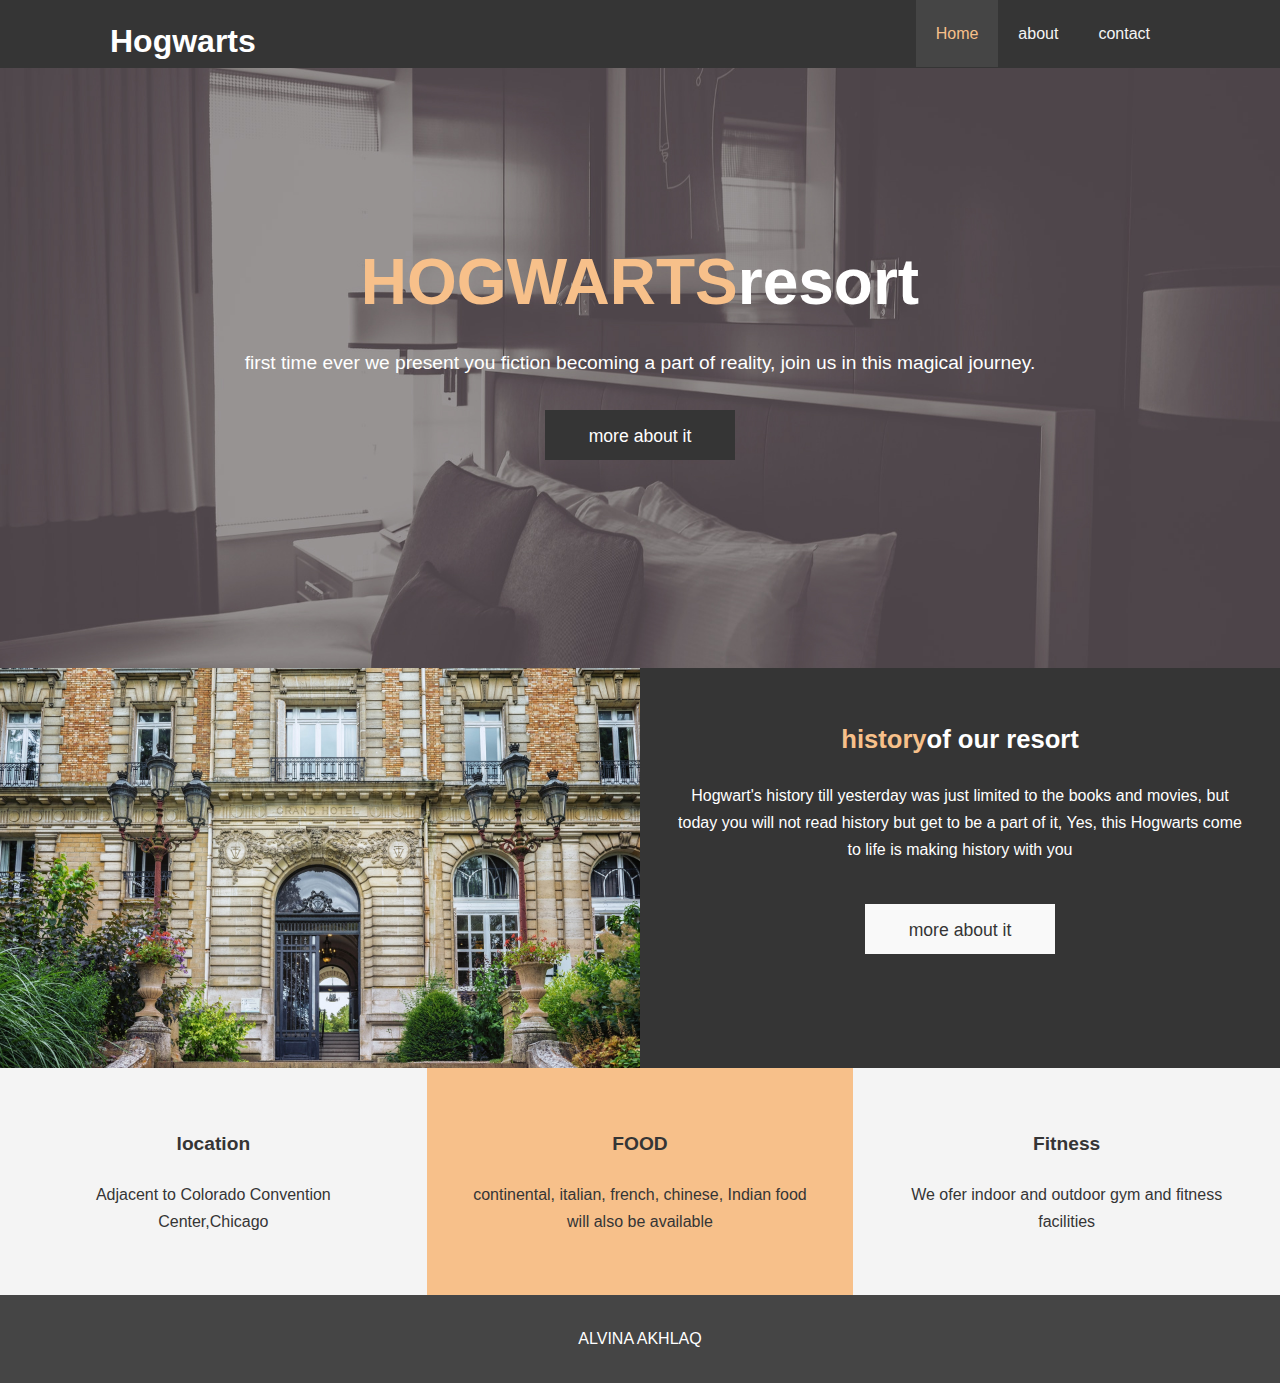
<file: index.html>
<!DOCTYPE html>
<html lang="pt-br">
<head>
	<meta charset="UTF-8">
	<link rel="stylesheet" type="text/css" href="css/style.css">
	<link rel="stylesheet" type="text/css" media="screen and (max-width:  860px)" href="css/mobile.css">
	<link rel="stylesheet" href="https://use.fontawesome.com/releases/v5.6.1/css/all.css" integrity="sha384-gfdkjb5BdAXd+lj+gudLWI+BXq4IuLW5IT+brZEZsLFm++aCMlF1V92rMkPaX4PP" crossorigin="anonymous">
	<title>HOGWARTS | -Alvina Akhlaq </title>
</head>
<body>
	<header>
		<nav id="navbar">
			<div class="container">
				<h1 id="logo">Hogwarts</h1>
				<ul>
					<li><a href="index.html" class="current">Home</a></li>
					<li><a href="about.html">about</a></li>
					<li><a href="contact.html">contact</a></li>
				</ul>
			</div>
		</nav>

		  
		<section id="showcase">
			<div class="container">
				<h2><strong class="primary-text">HOGWARTS</strong>resort</h2>
				<h3>first time ever we present you fiction becoming a part of reality, join us in this magical journey.</h3>
				<a href="about.html" id="showcase-btn" class="btn">more about it</a>
			</div>
		</section>
	</header>
	<main>
		<section id="section-one">
			<div id="img"></div>
			<div id="the-history">
				<h4><strong class="primary-text">history</strong>of our resort</h4>
				<p>Hogwart's history till yesterday was just limited to the books and movies, but today you will not read history but get to be a part of it, Yes, this Hogwarts come to life is making history with you</p>
				<a href="about.html" id="the-history-btn" class="btn">more about it</a>
			</div>
		</section>
		<section id="section-two">
			<div class="section-two-box">
				<i class="fas fa-hotel fa-3x"></i>
				<h5>location</h5>
				<p>Adjacent to Colorado Convention Center,Chicago</p>
			</div>
			<div class="section-two-box">
				<i class="fas fa-utensils fa-3x"></i>
				<h5>FOOD</h5>
				<p>continental, italian, french, chinese, Indian food will also be available</p>
			</div>
			<div class="section-two-box">
				<i class="fas fa-dumbbell fa-3x"></i>
				<h5>Fitness</h5>
				<p>We ofer indoor and outdoor gym and fitness facilities</p>
			</div>
		</section>
	</main>
	<footer>
		<p>ALVINA AKHLAQ</p>
	</footer>
	
</body>
</html>
</file>
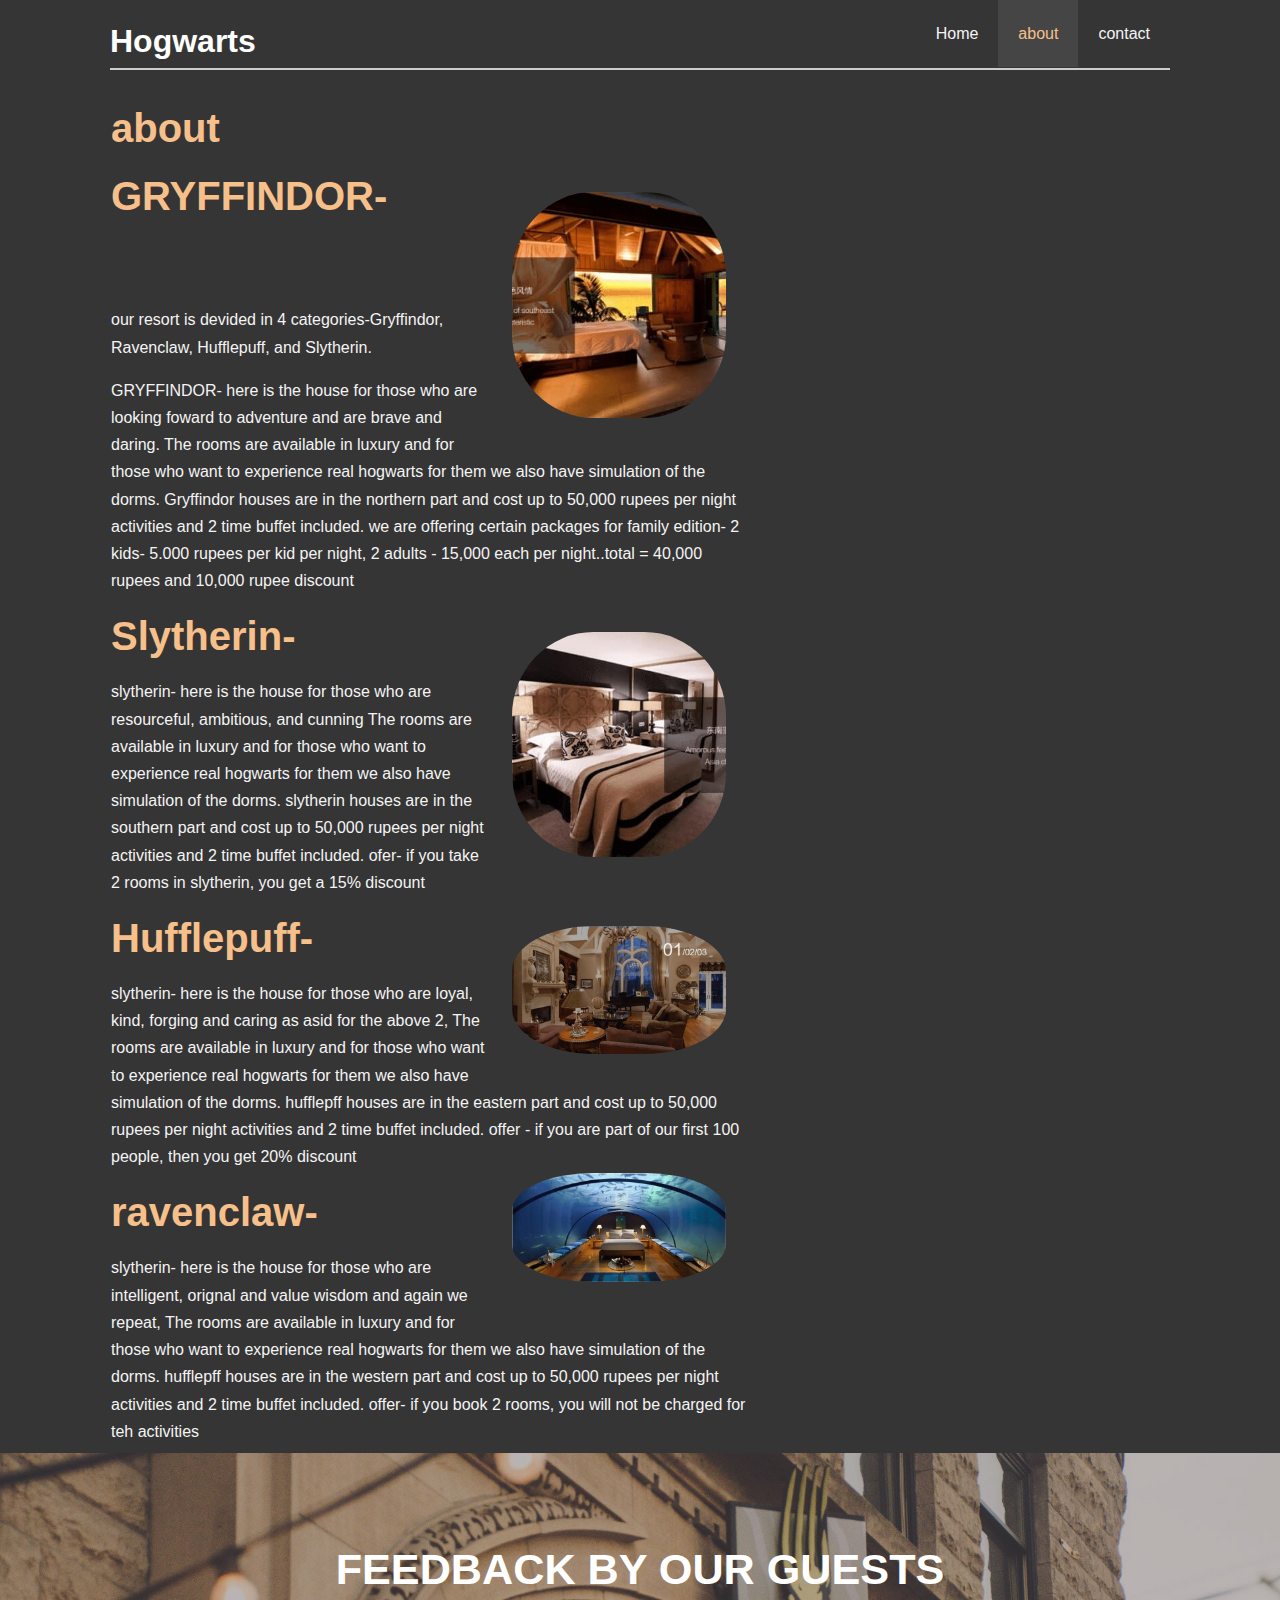
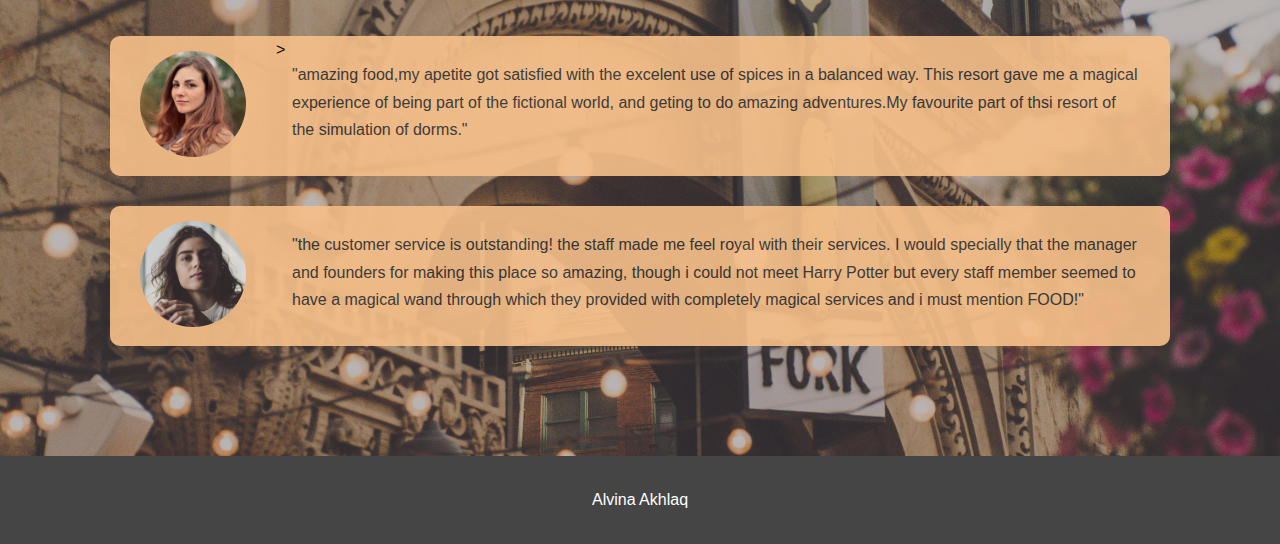
<file: about.html>
<!DOCTYPE html>
<html lang="pt-br">
<head>
	<meta charset="UTF-8">
	<link rel="stylesheet" type="text/css" href="css/style.css">
	<link rel="stylesheet" type="text/css" media="screen and (max-width:  860px)" href="css/mobile.css">
	<title>Hogwarts</title>
</head>
<body>
	<header>
		<nav id="navbar">
			<div class="container">
				<h1 id="logo">Hogwarts</h1>
				<ul>
					<li><a href="index.html">Home</a></li>
					<li><a href="about.html" class="current">about</a></li>
					<li><a href="contact.html">contact</a></li>
				</ul>
			</div>
		</nav>
	</header>
	<main>
		<div class="container">
			<section id="about">
				<div id="about-content">
					<h2><strong class="primary-text">about</strong>the resort and Prices</h2>
					
					<img src="img/timg6.jpg">
					
					<h2><strong class="primary-text">GRYFFINDOR-</strong> details-</h2>
					<p>our resort is devided in 4 categories-Gryffindor, Ravenclaw, Hufflepuff, and Slytherin.</p>
					<p>GRYFFINDOR- here is the house for those who are looking foward to adventure and are brave and daring.
						The rooms are available in luxury and for those who want to experience real hogwarts for them we also have simulation of the dorms. 
						Gryffindor houses are in the northern part and cost up to 50,000 rupees per night activities and 2 time buffet included.
					we are offering certain packages for family edition- 2 kids- 5.000 rupees per kid per night, 2 adults - 15,000 each per night..total = 40,000 rupees and 10,000 rupee discount</p>
					
					<img src="img/timg5.jpg" alt="Samantha">	

	<h2><strong class="primary-text">Slytherin-</strong> details-</h2>
	<p>slytherin- here is the house for those who are resourceful, ambitious, and cunning
	The rooms are available in luxury and for those who want to experience real hogwarts for them we also have simulation of the dorms. 
	slytherin houses are in the southern part and cost up to 50,000 rupees per night activities and 2 time buffet included.
	ofer- if you take 2 rooms in slytherin, you get a 15% discount 
	
	<img src="img/timg2.jpg"alt="Samantha">

	<h2><strong class="primary-text">Hufflepuff-</strong> details-</h2>
	<p>slytherin- here is the house for those who are loyal, kind, forging and caring 
	as asid for the above 2, The rooms are available in luxury and for those who want to experience real hogwarts for them we also have simulation of the dorms. 
	hufflepff houses are in the eastern part and cost up to 50,000 rupees per night activities and 2 time buffet included.
	offer - if you are part of our first 100 people, then you get 20% discount

	<img src="img/timg3.jpg"alt="Samantha">

	<h2><strong class="primary-text">ravenclaw-</strong> details-</h2>
	<p>slytherin- here is the house for those who are intelligent, orignal and value wisdom 
	and again we repeat, The rooms are available in luxury and for those who want to experience real hogwarts for them we also have simulation of the dorms. 
	hufflepff houses are in the western part and cost up to 50,000 rupees per night activities and 2 time buffet included.
	offer- if you book 2 rooms, you will not be charged for teh activities

	
	
	




			</section>
		</div>
		<section id="guests-say">
			<div class="container">
				<h3>FEEDBACK BY OUR GUESTS</h3>
				<div class="guest-comment">
					<img src="img/person-1.jpg" alt="Samantha">
					<p> "amazing food,my apetite got satisfied with the excelent use of spices in a balanced way. This resort gave me a magical experience of being part of the fictional world, and geting to do amazing adventures.My favourite part of thsi resort of the simulation of dorms."</p>>
				</div>
				<div class="guest-comment">
					<img src="img/person-2.jpg" alt="Angelina">
					<p>"the customer service is outstanding! the staff made me feel royal with their services. I would specially that the manager and founders for making this place so amazing, though i could not meet Harry Potter but every staff member seemed to have a magical wand through which they provided with completely magical services and i must mention FOOD!"</p>
				</div>
			</div>
		</section>
	</main>
	<footer>
		<p>Alvina Akhlaq</p>
	</footer>
</body>
</html>
</file>
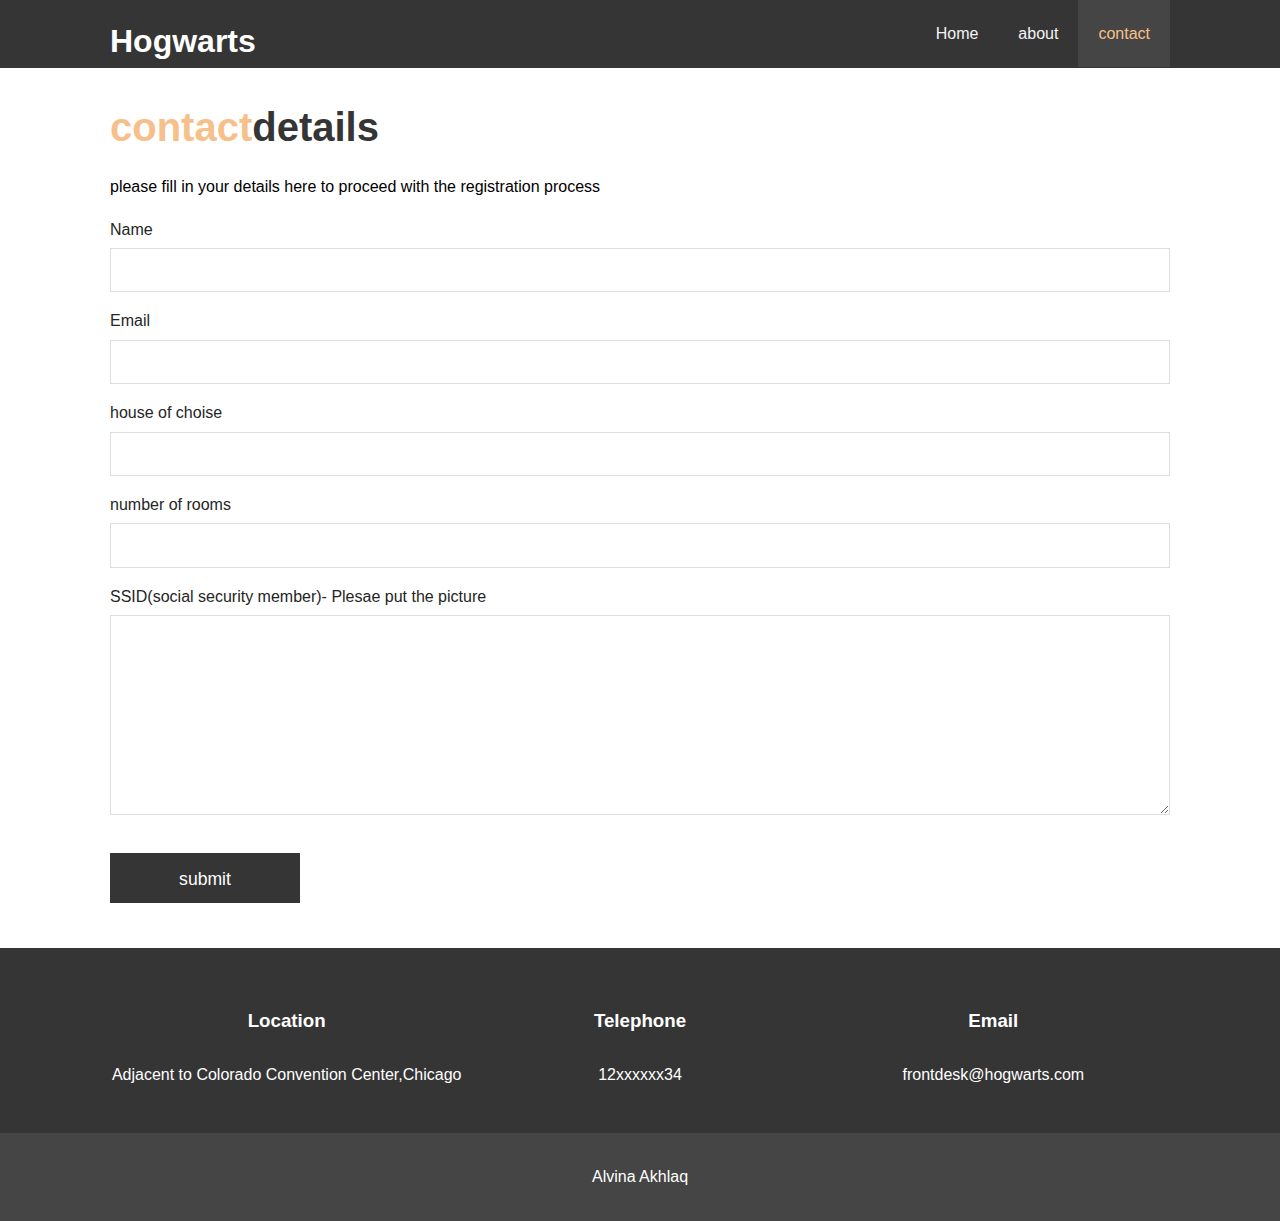
<file: contact.html>
<!DOCTYPE html>
<html lang="pt-br">
<head>
	<meta charset="UTF-8">
	<link rel="stylesheet" type="text/css" href="css/style.css">
	<link rel="stylesheet" type="text/css" media="screen and (max-width:  768px)" href="css/mobile.css">
	<link rel="stylesheet" href="https://use.fontawesome.com/releases/v5.6.1/css/all.css" integrity="sha384-gfdkjb5BdAXd+lj+gudLWI+BXq4IuLW5IT+brZEZsLFm++aCMlF1V92rMkPaX4PP" crossorigin="anonymous">
	<title>Hogwarts</title>
</head>
<body>
	<header>
		<nav id="navbar">
			<div class="container">
				<h1 id="logo">Hogwarts</h1>
				<ul>
					<li><a href="index.html">Home</a></li>
					<li><a href="about.html">about</a></li>
					<li><a href="contact.html" class="current">contact</a></li>
				</ul>
			</div>
		</nav>
	</header>
	<main id="main-contact">
		<div class="container">
			<section id="contact">
				<h2><strong class="primary-text">contact</strong>details</h2>
				<p>please fill in your details here to proceed with the registration process</p>
				<form action="process.php">
					<div class="form-group">
						<label for="name">Name</label>
						<input type="text" name="name">
					</div>
					<div class="form-group">
						<label for="email">Email</label>
						<input type="email" name="email">
					</div>
					<div class="form-group">
						<label for="email">house of choise</label>
						<input type="email" name="email">
					</div>
					<div class="form-group">
						<label for="email">number of rooms</label>
						<input type="email" name="email">
					</div>
					<div class="form-group">
						<label for="message">SSID(social security member)- Plesae put the picture</label>
						<textarea name="message"></textarea>
					</div>
					<button type="submit" id="form-btn" class="btn">submit</button>
				</form>
			</section>
		</div>
		<section id="informations">
			<div class="container">
				<div class="information-box">
					<i class="fas fa-hotel fa-3x"></i>
					<h3>Location</h3>
					<p>Adjacent to Colorado Convention Center,Chicago</p>
				</div>
				<div class="information-box">
					<i class="fas fa-phone fa-3x"></i>
					<h3>Telephone</h3>
					<p>12xxxxxx34</p>
				</div>
				<div class="information-box">
					<i class="fas fa-envelope fa-3x"></i>
					<h3>Email</h3>
					<p>frontdesk@hogwarts.com</p>
				</div>
			</div>
		</section>
	</main>
	<footer>
		<p>Alvina Akhlaq</p>
	</footer>
</body>
</html>
</file>
<file: css/mobile.css>
#navbar #logo {
	float: none;
	text-align: center;
	padding: 15px 0 15px 0;
}

#navbar ul {
	float: none;

}

#navbar ul li {
	float: none;
	border-bottom: 1px solid #454545;
}

#navbar ul li a {
	padding: 6px;
}

#showcase {
	min-height: 340px;
	padding-top: 40px;
	padding-bottom: 30px;
}

#showcase h2 {
	font-size: 3.5em;
	padding-bottom: 8px;
}

#section-one {
	height: 380px;
}

@media screen and (max-width: 560px) {
	#section-one {
		height: 460px;
	}
}

#section-one #img {
	display: none;
}

#section-one #the-history {
	float: none;
	width: 100%;
	padding: 25px 30px;
}

#section-one #the-history p {
	font-size: 15px;
}

.section-two-box {
	float: none;
	width: 100%;
	padding: 50px 40px 60px 40px;
}

/* About Page Styling */
#about-content {
	float: none;
	width: 100%;
	text-align: center;
}

#about img {
	float: none;
	width: 60%;
	padding: 30px 20px;
	margin: 0 auto;
	
}

#guests-say h3 {
	font-size: 2.4em;
}

#guests-say .guest-comment {
	min-height: 150px;
	margin: 25px 0;
	padding: 20px;
}

#guests-say .guest-comment img {
	float: none;
	width: 120px;
	margin: 10px auto;
}

#guests-say .guest-comment p {
	float: none;
	width: 90%;
	margin: 25px auto;
	text-align: center;
	font-size: 15px;
}


#informations {
	background-color: #353535;
	padding: 20px 0;
}

#informations .information-box {
	float: none;
	width: 100%;
	border-bottom: 1px solid #454545;
	padding-bottom: 30px;
	padding-top: 30px;
}

#informations .information-box:last-child {
	border-bottom: none;
}
</file>
<file: css/style.css>
/* Reset and Global Styling */
* {
	margin: 0;
	padding: 0;
	box-sizing: border-box;
	font-family: 'Segoe UI', Tahoma, Geneva, Verdana, sans-serif;
	line-height: 1.7em;
}

.container {
	max-width: 1100px;
	margin: 0 auto;
	padding: 0 20px;
	overflow: auto;
}

.primary-text {
	color: #f7c08a;
}

.btn {
	width: 190px;
	height: 50px;
	display: block; 
	text-align: center;
	text-decoration: none;
	font-size: 1.1em;
	padding: 12px 10px 10px 10px;
	cursor: pointer;
}


#navbar {
	background: #353535;
	overflow: auto;
}

#navbar #logo {
	float: left;
	color: white;
	padding-top: 14px;
}

#navbar ul {
	float: right;
	list-style-type: none;
}

#navbar ul li {
	float: left;
}

#navbar ul li a {
	display: block;
	text-align: center;
	text-decoration: none;
	color: #f4f4f4;
	padding: 20px;
}

#navbar ul li a.current, #navbar ul li a:hover {
	color: #f7c08a;
	background-color: #454545;
}

#showcase {
	background-image: url('../img/showcase.jpg');
	background-size: cover;
	background-position: center center;
	min-height: 600px;
	text-align: center;
	margin: 0 auto;
	padding-top: 160px;
}

#showcase h2 {
	font-size: 4em;
	color: white;
	padding-bottom: 10px;
}

#showcase h2 strong {
	color: #f7c08a;
}

#showcase h3 {
	color: white;
	font-size: 1.2em;
	font-weight: 500;
}

#showcase-btn {
	color: white;
	background-color: #353535; 
	margin: 30px auto 10px auto;
	cursor: pointer;
}

#showcase-btn:hover {
	color: #353535;
	background-color: #f7c08a;
}

#section-one {
	width: 100%;
	height: 400px;
}

#section-one #img {
	float: left;
	width: 50%;
	background: url('../img/photo-1.jpg') no-repeat center center/cover;
	min-height: 100%;
}

#section-one #the-history {
	float: right;
	width: 50%;
	text-align: center;
	background-color: #353535;
	padding: 50px 30px;
	min-height: 100%;
}

#section-one #the-history h4 {
	padding-bottom: 20px;
	font-size: 1.6em;
	color: white;
}

#section-one #the-history h4 strong {
	padding-top: 40px;
}

#section-one #the-history p {
	color: white;
	margin: 0 auto;
}

@media screen and (max-width: 1160px) {
	#section-one #the-history { 
		padding: 30px 25px;
	}
	#section-one #the-history p {
		font-size: 14px;
	}
}

#section-one #the-history-btn {
	color: #353535;
	background-color: #f9f9f9; 
	margin: 40px auto 10px auto;
	cursor: pointer;
}

#section-one #the-history-btn:hover {
	background-color: #f7c08a;
}

#section-two {
	clear: both;
}

.section-two-box {
	float: left;
	width: 33.333%;
	text-align: center;
	color: #353535;
	background-color: #f4f4f4;
	padding: 50px 40px 60px 40px;
}

.section-two-box:nth-of-type(2) {
	background-color: #f7c08a;
}

.section-two-box h5 {
	font-size: 1.2em;
	padding: 10px 0 20px 0;
}

footer {
	clear: both;
	width: 100%;
	color: white;
	background-color: #454545;
	text-align: center;
	padding: 30px;
}

/* About Page Styling */
main {
	background-color: #353535;
}

#about {
	border: 1px solid #ccc;
}

#about-content {
	float: left;
	width: 60%;
	padding-top: 25px;
}

#about-content h2 {
	font-size: 2.5em;
	color: #353535;
}

#about-content p {
	color:  #f4f4f4;
	padding: 8px 0;
}

#about img {
	float: right;
	display: block;
	width: 40%;
	border-radius: 40%;
	padding: 30px 20px;
}

#guests-say {
	clear: both;
	min-height: 600px;
	background: url('../img/test-bg.jpg') center center/cover;
	padding: 80px 0;
}

#guests-say h3 {
	text-align: center;
	color: white;
	font-size: 2.7em;
}

#guests-say .guest-comment {
	clear: both;
	width: 100%;
	background-color: #f7c08a;
	border-radius: 10px;
	min-height: 140px;
	margin: 30px 0;
	opacity: 0.9;
}

#guests-say .guest-comment img {
	display: block;
	float: left;
	width: 10%;
	border-radius: 50%;
	margin: 15px 30px;
}

#guests-say .guest-comment p {
	float: right;
	width: 80%;
	color: #353535;
	text-align: left;
	margin: 25px 30px 25px 0px;
}

@media screen and (max-width: 980px) {
	#guests-say .guest-comment p {
		font-size: 15px;
		float: right;
		margin: 15px 15px 15px 0px;
	}
}

/* Contact Page Styling */
#main-contact {
	background-color: white;
}

#contact {
	padding: 25px 0 35px 0;
}

#contact h2 {
	font-size: 2.5em;
	color: #353535;
	margin-bottom: 12px;
}

#contact .form-group label {
	display: block;
	margin: 15px 0 5px 0;
	color: #252525;
}

#contact .form-group input, 
#contact .form-group textarea {
  width: 100%;
  padding: 10px;
  border: 1px #ddd solid;
}

#contact .form-group textarea {
	height: 200px;
}

#contact .form-group input:focus, 
#contact .form-group textarea:focus {
  outline: none;
  border-color: #f7c08a;
}

#contact #form-btn {
	color: white;
	background-color: #353535; 
	margin: 30px auto 10px auto;
	cursor: pointer;
	border: 0;
	margin: 30px 0 10px 0;
}

#contact #form-btn:hover {
	color: #353535;
	background-color: #f7c08a;
}

#informations {
	background-color: #353535;
	padding: 45px 0;
}

#informations .information-box {
	float: left;
	width: 33.333%;
	color: white;
	text-align: center;
}

#informations .information-box h3 {
	margin: 12px 0 24px 0;
}
</file>
